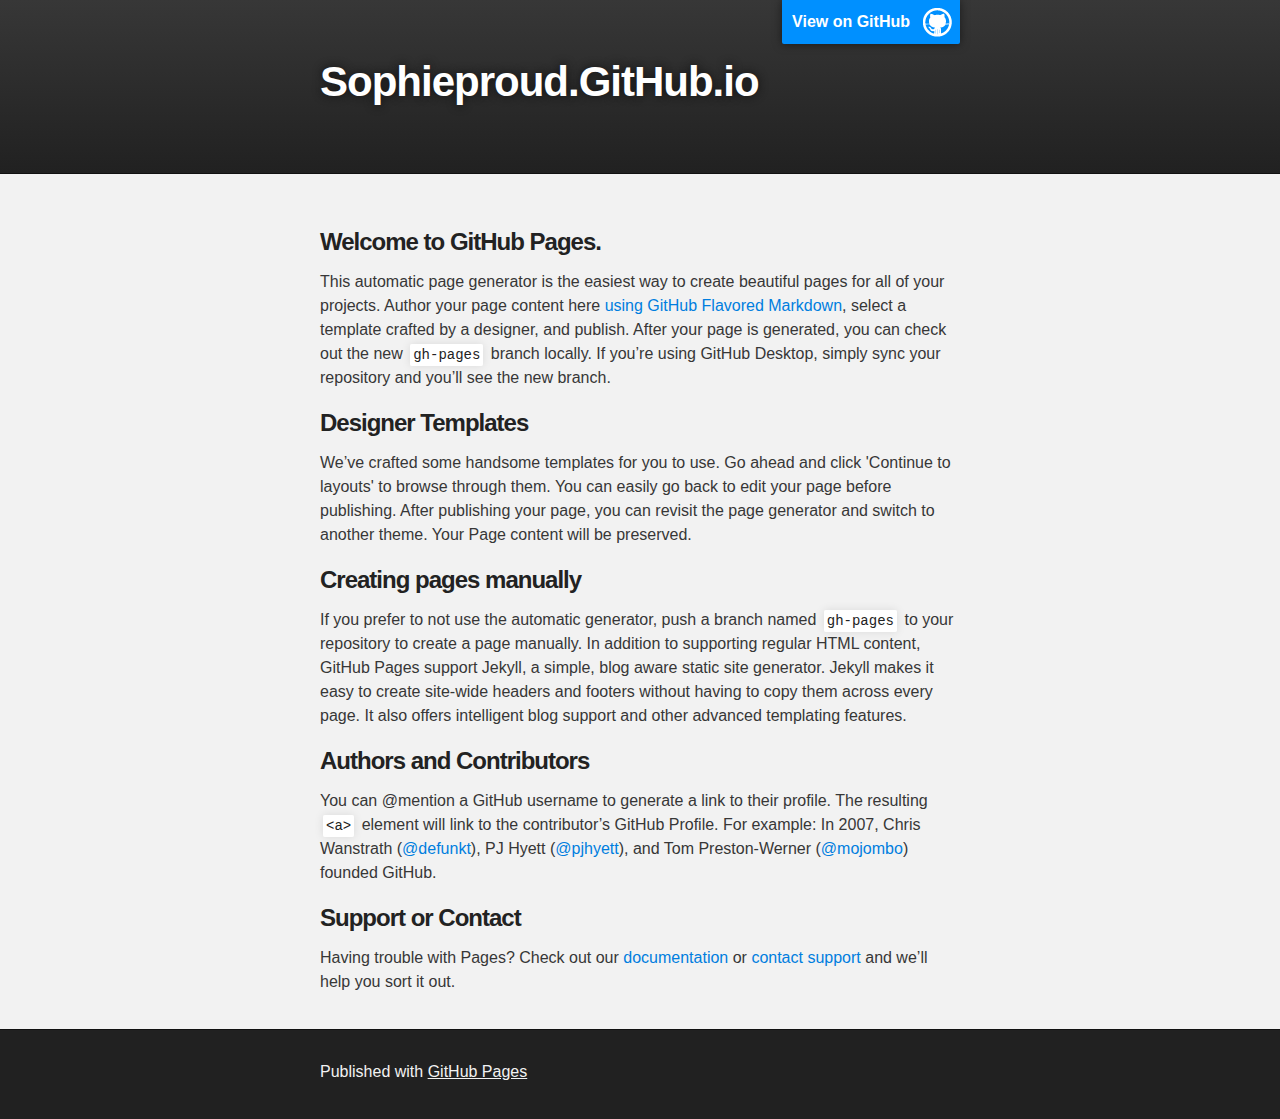
<file: index.html>
<!DOCTYPE html>
<html>

  <head>
    <meta charset='utf-8'>
    <meta http-equiv="X-UA-Compatible" content="chrome=1">
    <meta name="description" content="Sophieproud.GitHub.io : ">

    <link rel="stylesheet" type="text/css" media="screen" href="stylesheets/stylesheet.css">

    <title>Sophieproud.GitHub.io</title>
  </head>

  <body>

    <!-- HEADER -->
    <div id="header_wrap" class="outer">
        <header class="inner">
          <a id="forkme_banner" href="https://github.com/SophieProud">View on GitHub</a>

          <h1 id="project_title">Sophieproud.GitHub.io</h1>
          <h2 id="project_tagline"></h2>

        </header>
    </div>

    <!-- MAIN CONTENT -->
    <div id="main_content_wrap" class="outer">
      <section id="main_content" class="inner">
        <h3>
<a id="welcome-to-github-pages" class="anchor" href="#welcome-to-github-pages" aria-hidden="true"><span aria-hidden="true" class="octicon octicon-link"></span></a>Welcome to GitHub Pages.</h3>

<p>This automatic page generator is the easiest way to create beautiful pages for all of your projects. Author your page content here <a href="https://guides.github.com/features/mastering-markdown/">using GitHub Flavored Markdown</a>, select a template crafted by a designer, and publish. After your page is generated, you can check out the new <code>gh-pages</code> branch locally. If you’re using GitHub Desktop, simply sync your repository and you’ll see the new branch.</p>

<h3>
<a id="designer-templates" class="anchor" href="#designer-templates" aria-hidden="true"><span aria-hidden="true" class="octicon octicon-link"></span></a>Designer Templates</h3>

<p>We’ve crafted some handsome templates for you to use. Go ahead and click 'Continue to layouts' to browse through them. You can easily go back to edit your page before publishing. After publishing your page, you can revisit the page generator and switch to another theme. Your Page content will be preserved.</p>

<h3>
<a id="creating-pages-manually" class="anchor" href="#creating-pages-manually" aria-hidden="true"><span aria-hidden="true" class="octicon octicon-link"></span></a>Creating pages manually</h3>

<p>If you prefer to not use the automatic generator, push a branch named <code>gh-pages</code> to your repository to create a page manually. In addition to supporting regular HTML content, GitHub Pages support Jekyll, a simple, blog aware static site generator. Jekyll makes it easy to create site-wide headers and footers without having to copy them across every page. It also offers intelligent blog support and other advanced templating features.</p>

<h3>
<a id="authors-and-contributors" class="anchor" href="#authors-and-contributors" aria-hidden="true"><span aria-hidden="true" class="octicon octicon-link"></span></a>Authors and Contributors</h3>

<p>You can @mention a GitHub username to generate a link to their profile. The resulting <code>&lt;a&gt;</code> element will link to the contributor’s GitHub Profile. For example: In 2007, Chris Wanstrath (<a href="https://github.com/defunkt" class="user-mention">@defunkt</a>), PJ Hyett (<a href="https://github.com/pjhyett" class="user-mention">@pjhyett</a>), and Tom Preston-Werner (<a href="https://github.com/mojombo" class="user-mention">@mojombo</a>) founded GitHub.</p>

<h3>
<a id="support-or-contact" class="anchor" href="#support-or-contact" aria-hidden="true"><span aria-hidden="true" class="octicon octicon-link"></span></a>Support or Contact</h3>

<p>Having trouble with Pages? Check out our <a href="https://help.github.com/pages">documentation</a> or <a href="https://github.com/contact">contact support</a> and we’ll help you sort it out.</p>
      </section>
    </div>

    <!-- FOOTER  -->
    <div id="footer_wrap" class="outer">
      <footer class="inner">
        <p>Published with <a href="https://pages.github.com">GitHub Pages</a></p>
      </footer>
    </div>

    

  </body>
</html>
</file>
<file: stylesheets/stylesheet.css>
/*******************************************************************************
Slate Theme for GitHub Pages
by Jason Costello, @jsncostello
*******************************************************************************/

@import url(github-light.css);

/*******************************************************************************
MeyerWeb Reset
*******************************************************************************/

html, body, div, span, applet, object, iframe,
h1, h2, h3, h4, h5, h6, p, blockquote, pre,
a, abbr, acronym, address, big, cite, code,
del, dfn, em, img, ins, kbd, q, s, samp,
small, strike, strong, sub, sup, tt, var,
b, u, i, center,
dl, dt, dd, ol, ul, li,
fieldset, form, label, legend,
table, caption, tbody, tfoot, thead, tr, th, td,
article, aside, canvas, details, embed,
figure, figcaption, footer, header, hgroup,
menu, nav, output, ruby, section, summary,
time, mark, audio, video {
  margin: 0;
  padding: 0;
  border: 0;
  font: inherit;
  vertical-align: baseline;
}

/* HTML5 display-role reset for older browsers */
article, aside, details, figcaption, figure,
footer, header, hgroup, menu, nav, section {
  display: block;
}

ol, ul {
  list-style: none;
}

table {
  border-collapse: collapse;
  border-spacing: 0;
}

/*******************************************************************************
Theme Styles
*******************************************************************************/

body {
  box-sizing: border-box;
  color:#373737;
  background: #212121;
  font-size: 16px;
  font-family: 'Myriad Pro', Calibri, Helvetica, Arial, sans-serif;
  line-height: 1.5;
  -webkit-font-smoothing: antialiased;
}

h1, h2, h3, h4, h5, h6 {
  margin: 10px 0;
  font-weight: 700;
  color:#222222;
  font-family: 'Lucida Grande', 'Calibri', Helvetica, Arial, sans-serif;
  letter-spacing: -1px;
}

h1 {
  font-size: 36px;
  font-weight: 700;
}

h2 {
  padding-bottom: 10px;
  font-size: 32px;
  background: url('../images/bg_hr.png') repeat-x bottom;
}

h3 {
  font-size: 24px;
}

h4 {
  font-size: 21px;
}

h5 {
  font-size: 18px;
}

h6 {
  font-size: 16px;
}

p {
  margin: 10px 0 15px 0;
}

footer p {
  color: #f2f2f2;
}

a {
  text-decoration: none;
  color: #007edf;
  text-shadow: none;

  transition: color 0.5s ease;
  transition: text-shadow 0.5s ease;
  -webkit-transition: color 0.5s ease;
  -webkit-transition: text-shadow 0.5s ease;
  -moz-transition: color 0.5s ease;
  -moz-transition: text-shadow 0.5s ease;
  -o-transition: color 0.5s ease;
  -o-transition: text-shadow 0.5s ease;
  -ms-transition: color 0.5s ease;
  -ms-transition: text-shadow 0.5s ease;
}

a:hover, a:focus {text-decoration: underline;}

footer a {
  color: #F2F2F2;
  text-decoration: underline;
}

em {
  font-style: italic;
}

strong {
  font-weight: bold;
}

img {
  position: relative;
  margin: 0 auto;
  max-width: 739px;
  padding: 5px;
  margin: 10px 0 10px 0;
  border: 1px solid #ebebeb;

  box-shadow: 0 0 5px #ebebeb;
  -webkit-box-shadow: 0 0 5px #ebebeb;
  -moz-box-shadow: 0 0 5px #ebebeb;
  -o-box-shadow: 0 0 5px #ebebeb;
  -ms-box-shadow: 0 0 5px #ebebeb;
}

p img {
  display: inline;
  margin: 0;
  padding: 0;
  vertical-align: middle;
  text-align: center;
  border: none;
}

pre, code {
  width: 100%;
  color: #222;
  background-color: #fff;

  font-family: Monaco, "Bitstream Vera Sans Mono", "Lucida Console", Terminal, monospace;
  font-size: 14px;

  border-radius: 2px;
  -moz-border-radius: 2px;
  -webkit-border-radius: 2px;
}

pre {
  width: 100%;
  padding: 10px;
  box-shadow: 0 0 10px rgba(0,0,0,.1);
  overflow: auto;
}

code {
  padding: 3px;
  margin: 0 3px;
  box-shadow: 0 0 10px rgba(0,0,0,.1);
}

pre code {
  display: block;
  box-shadow: none;
}

blockquote {
  color: #666;
  margin-bottom: 20px;
  padding: 0 0 0 20px;
  border-left: 3px solid #bbb;
}


ul, ol, dl {
  margin-bottom: 15px
}

ul {
  list-style-position: inside;
  list-style: disc;
  padding-left: 20px;
}

ol {
  list-style-position: inside;
  list-style: decimal;
  padding-left: 20px;
}

dl dt {
  font-weight: bold;
}

dl dd {
  padding-left: 20px;
  font-style: italic;
}

dl p {
  padding-left: 20px;
  font-style: italic;
}

hr {
  height: 1px;
  margin-bottom: 5px;
  border: none;
  background: url('../images/bg_hr.png') repeat-x center;
}

table {
  border: 1px solid #373737;
  margin-bottom: 20px;
  text-align: left;
 }

th {
  font-family: 'Lucida Grande', 'Helvetica Neue', Helvetica, Arial, sans-serif;
  padding: 10px;
  background: #373737;
  color: #fff;
 }

td {
  padding: 10px;
  border: 1px solid #373737;
 }

form {
  background: #f2f2f2;
  padding: 20px;
}

/*******************************************************************************
Full-Width Styles
*******************************************************************************/

.outer {
  width: 100%;
}

.inner {
  position: relative;
  max-width: 640px;
  padding: 20px 10px;
  margin: 0 auto;
}

#forkme_banner {
  display: block;
  position: absolute;
  top:0;
  right: 10px;
  z-index: 10;
  padding: 10px 50px 10px 10px;
  color: #fff;
  background: url('../images/blacktocat.png') #0090ff no-repeat 95% 50%;
  font-weight: 700;
  box-shadow: 0 0 10px rgba(0,0,0,.5);
  border-bottom-left-radius: 2px;
  border-bottom-right-radius: 2px;
}

#header_wrap {
  background: #212121;
  background: -moz-linear-gradient(top, #373737, #212121);
  background: -webkit-linear-gradient(top, #373737, #212121);
  background: -ms-linear-gradient(top, #373737, #212121);
  background: -o-linear-gradient(top, #373737, #212121);
  background: linear-gradient(top, #373737, #212121);
}

#header_wrap .inner {
  padding: 50px 10px 30px 10px;
}

#project_title {
  margin: 0;
  color: #fff;
  font-size: 42px;
  font-weight: 700;
  text-shadow: #111 0px 0px 10px;
}

#project_tagline {
  color: #fff;
  font-size: 24px;
  font-weight: 300;
  background: none;
  text-shadow: #111 0px 0px 10px;
}

#downloads {
  position: absolute;
  width: 210px;
  z-index: 10;
  bottom: -40px;
  right: 0;
  height: 70px;
  background: url('../images/icon_download.png') no-repeat 0% 90%;
}

.zip_download_link {
  display: block;
  float: right;
  width: 90px;
  height:70px;
  text-indent: -5000px;
  overflow: hidden;
  background: url(../images/sprite_download.png) no-repeat bottom left;
}

.tar_download_link {
  display: block;
  float: right;
  width: 90px;
  height:70px;
  text-indent: -5000px;
  overflow: hidden;
  background: url(../images/sprite_download.png) no-repeat bottom right;
  margin-left: 10px;
}

.zip_download_link:hover {
  background: url(../images/sprite_download.png) no-repeat top left;
}

.tar_download_link:hover {
  background: url(../images/sprite_download.png) no-repeat top right;
}

#main_content_wrap {
  background: #f2f2f2;
  border-top: 1px solid #111;
  border-bottom: 1px solid #111;
}

#main_content {
  padding-top: 40px;
}

#footer_wrap {
  background: #212121;
}



/*******************************************************************************
Small Device Styles
*******************************************************************************/

@media screen and (max-width: 480px) {
  body {
    font-size:14px;
  }

  #downloads {
    display: none;
  }

  .inner {
    min-width: 320px;
    max-width: 480px;
  }

  #project_title {
  font-size: 32px;
  }

  h1 {
    font-size: 28px;
  }

  h2 {
    font-size: 24px;
  }

  h3 {
    font-size: 21px;
  }

  h4 {
    font-size: 18px;
  }

  h5 {
    font-size: 14px;
  }

  h6 {
    font-size: 12px;
  }

  code, pre {
    min-width: 320px;
    max-width: 480px;
    font-size: 11px;
  }

}
</file>
